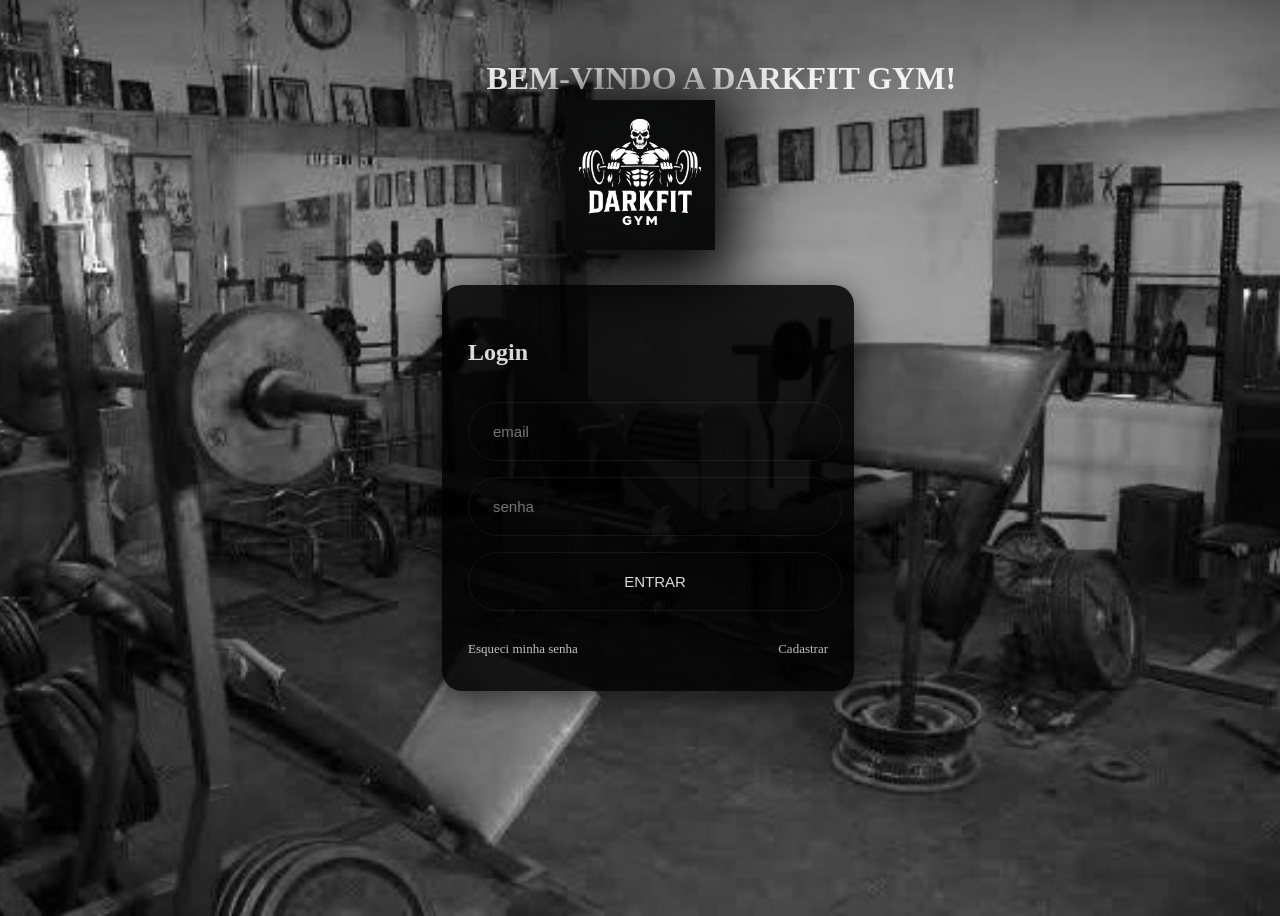
<file: index.html>
<!DOCTYPE html>
<html lang="en">
<head>
    <meta charset="UTF-8">
    <meta name="viewport" content="width=device-width, initial-scale=1.0">
    <link rel="stylesheet" href="style.css">
    <title>Login </title>
</head>
<body>
  <h1 class="welcome">BEM-VINDO A DARKFIT GYM!</h1>
  <img src="logo.png" alt="Logo" class="logo">
        <div class="login">
            <h2>Login</h2>
            <div class="inputbox">
                <input type="email" placeholder="email">
            </div>
            <div class="inputbox">
                <input type="password" placeholder="senha">
            </div>
            <div class="inputbox">
                <input type="submit" value="ENTRAR" onclick="alert('erro, login ou senhas errados ou inexistentes')"
>
            </div>
            <div class="links">
                <a href="#">Esqueci minha senha</a>
                <a href="Cadastro.html" rel="next">Cadastrar</a>
            </div>
    </div>
    
    
</body>
</html>
</file>
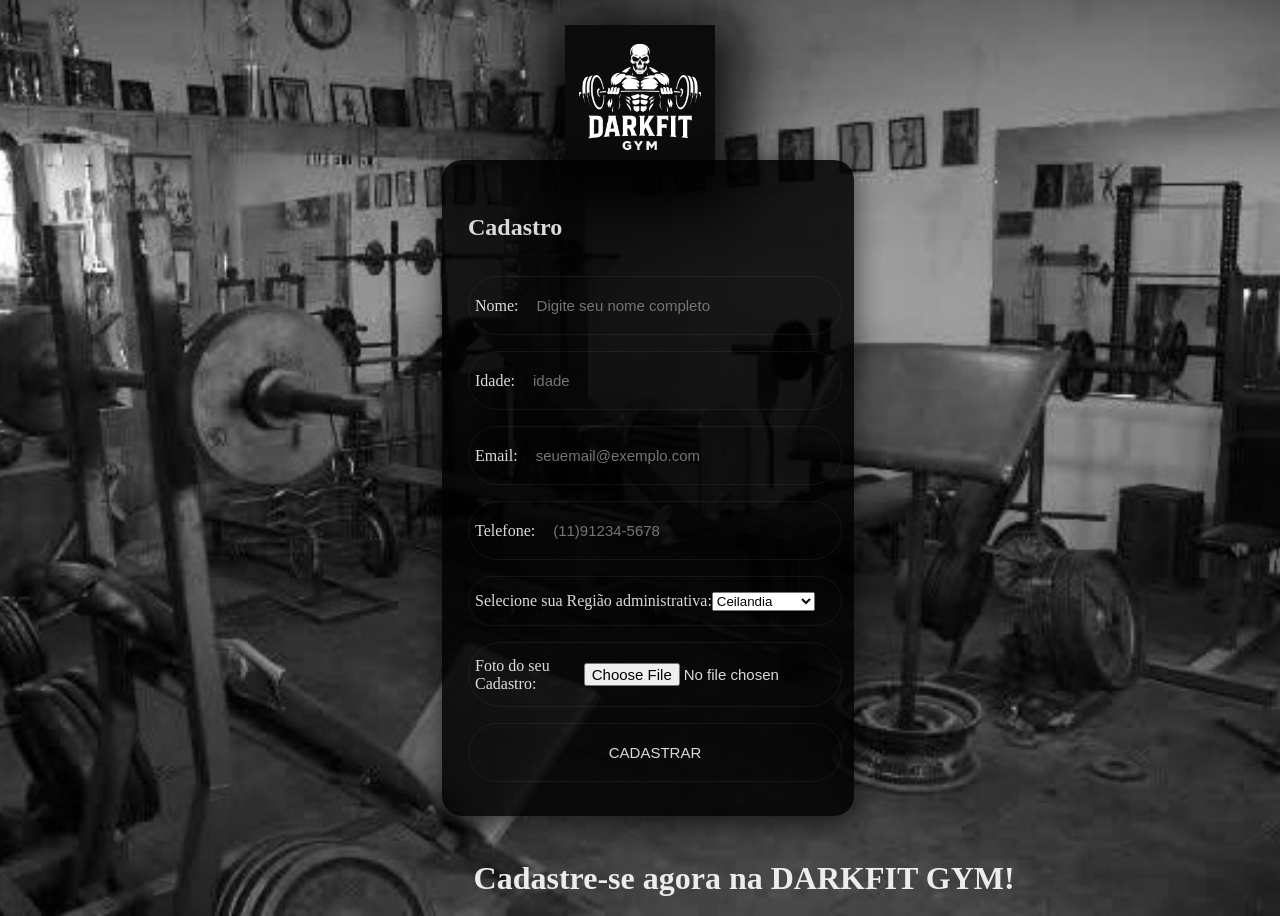
<file: Cadastro.html>
<!DOCTYPE html>
<html lang="en">
<head>
    <meta charset="UTF-8">
    <meta name="viewport" content="width=device-width, initial-scale=1.0">
    <link rel="stylesheet" href="style.css">
    <title>Document</title>
</head>
<body>
     <h1 class="welcome2">Cadastre-se agora na DARKFIT GYM!</h1>
    <img src="logo.png" alt="Logo" class="logo2">
     <div class="login">
     <h2>Cadastro</h2>
         <div class="inputbox">
                 <label for="nome">Nome:</label><br>
      <input type="text" id="nome" name="nome" placeholder="Digite seu nome completo"><br><br>
         </div>
         <div class="inputbox">
                 <label for="idade">Idade:</label><br>
      <input type="number" id="idade" name="idade" placeholder="idade"><br><br>
         </div>
         <div class="inputbox">
                <label for="email">Email:</label><br>
      <input type="email" id="email" name="email" placeholder="seuemail@exemplo.com"><br><br>
         </div>
         <div class="inputbox">
                 <label for="telefone">Telefone:</label><br>
      <input type="tel" id="telefone" name="telefone" placeholder="(11)91234-5678"><br><br>
         </div>
         <div class="inputbox">
                <label for="estado">Selecione sua Região administrativa:</label><br>
       <select id="estado" name="estado">
        <option>Ceilandia</option>
        <option>Aguas Claras</option>
        <option>Taguatinga</option>
        <option>Estrutural</option>
        <option>Gama</option>
        <option>Sol Nascente</option>
        <option>Brazlandia</option>
      </select><br><br>
         </div>
          <div class="inputbox">
                  <label for="foto">Foto do seu Cadastro:</label><br>
      <input type="file" id="foto" name="foto"><br><br>
         </div>
         <div class="inputbox">
                <input type="submit" value="CADASTRAR" onclick="window.location.href='home.html'">
            </div>

     </div>
</body>
</html>
</file>
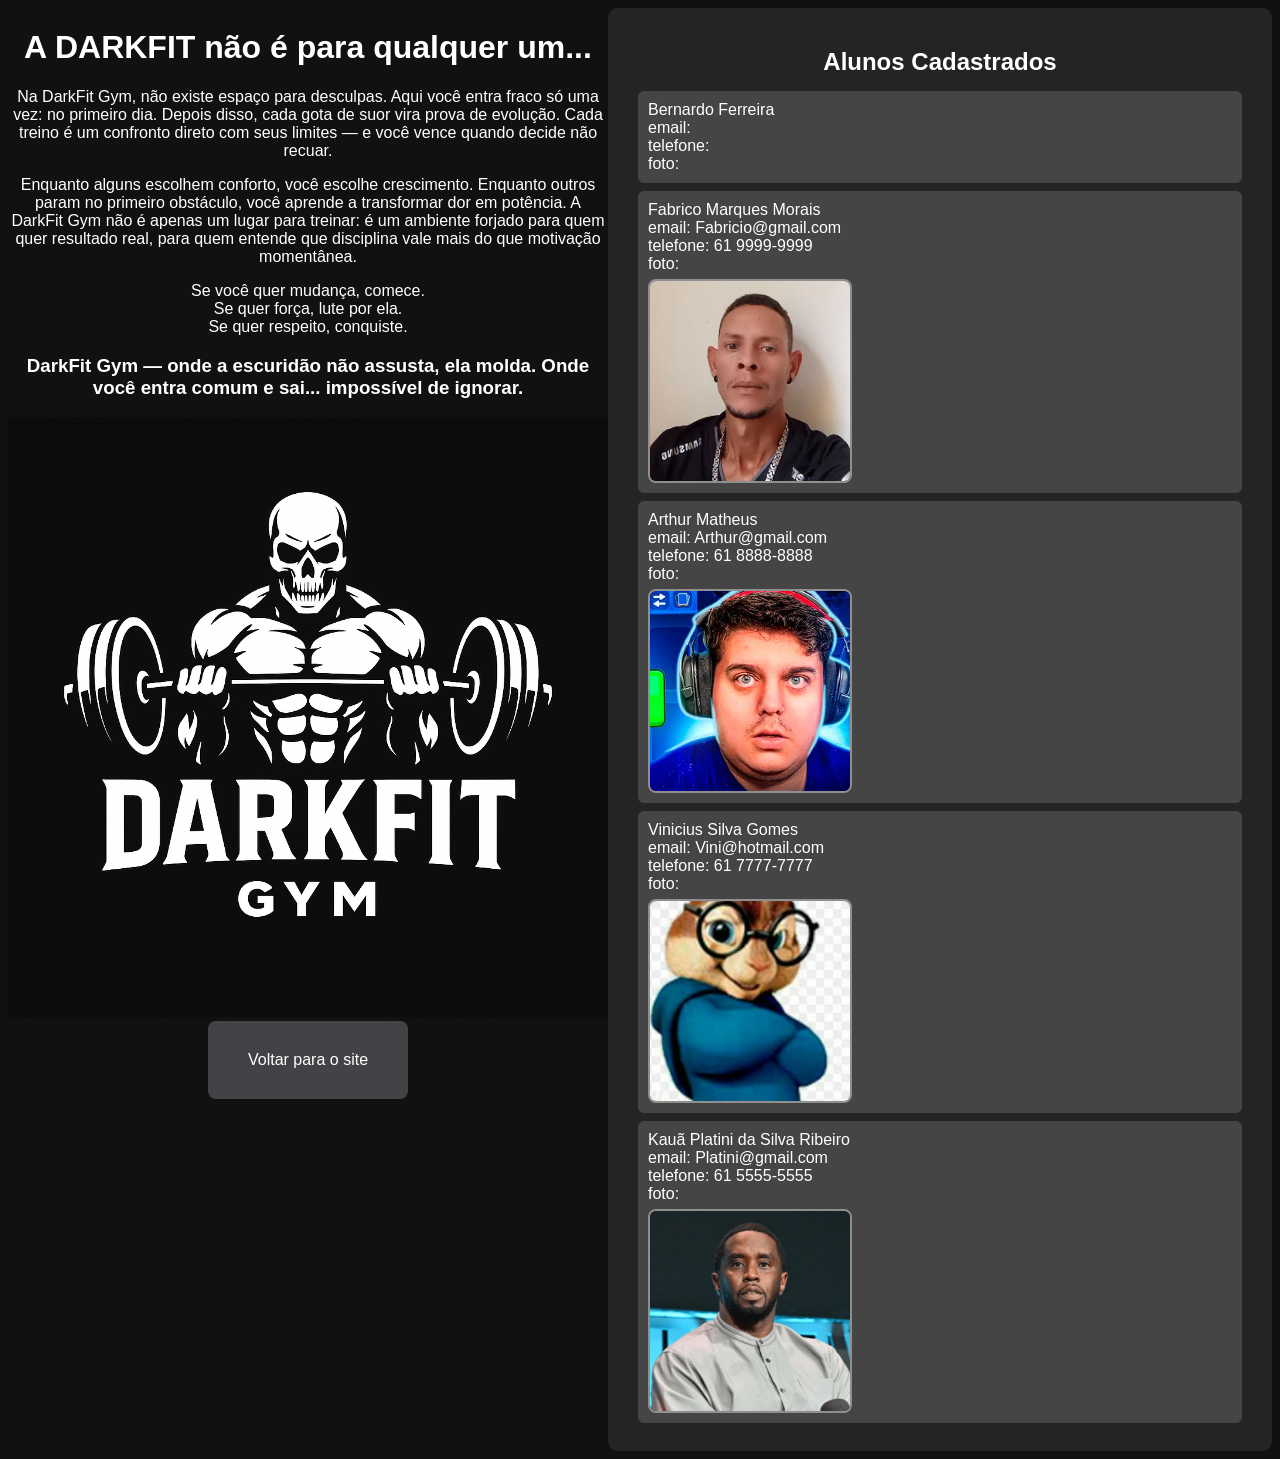
<file: clientes.html>
<!DOCTYPE html>
<html lang="pt-BR">
<head>
    <meta charset="UTF-8">
    <title>Alunos Cadastrados</title>
    <link rel="stylesheet" href="estilo.css">
</head>
<body>
     <div class="motivo">
        <h1 class="motivo">A DARKFIT não é para qualquer um...</h1>
        <p class="motivo">Na DarkFit Gym, não existe espaço para desculpas. Aqui você entra fraco só uma vez: no primeiro dia. Depois disso, cada gota de suor vira prova de evolução. Cada treino é um confronto direto com seus limites — e você vence quando decide não recuar.</p> 
        <p class="motivo">Enquanto alguns escolhem conforto, você escolhe crescimento. Enquanto outros param no primeiro obstáculo, você aprende a transformar dor em potência. A DarkFit Gym não é apenas um lugar para treinar: é um ambiente forjado para quem quer resultado real, para quem entende que disciplina vale mais do que motivação momentânea.</p> 
        <p class="motivo">Se você quer mudança, comece.<br>Se quer força, lute por ela.<br>Se quer respeito, conquiste.</p>
        <h3 class="motivo">DarkFit Gym — onde a escuridão não assusta, ela molda. Onde você entra comum e sai... <strong>impossível de ignorar.</strong></h3>
        <img src="logo.png" alt="Logo" class="motivo">
        <input class="botao" type="submit" value="Voltar para o site" onclick="window.location.href='home.html'">
     </div>
    <div class="tabela">
        
        <h2>Alunos Cadastrados</h2>

        <ul>
            <li>Bernardo Ferreira
                <br>email: 
                <br>telefone:
                <br>foto:
            </li>
            <li>Fabrico Marques Morais
                 <br>email: Fabricio@gmail.com
                <br>telefone: 61 9999-9999
                <br>foto: 
                <br><img src="leomar.png" class="leomar">
            </li>
            <li>Arthur Matheus
                 <br>email: Arthur@gmail.com
                <br>telefone: 61 8888-8888
                <br>foto:
                <br><img src="artube.png" class="leomar">
            </li>
            <li>Vinicius Silva Gomes
                 <br>email: Vini@hotmail.com
                <br>telefone: 61 7777-7777
                <br>foto:
                <br><img src="simon.jpg" class="leomar">
            </li>
            <li>Kauã Platini da Silva Ribeiro
                 <br>email: Platini@gmail.com
                <br>telefone: 61 5555-5555
                <br>foto:
                <br><img src="p.jpg" class="leomar">
            </li>
        </ul>
    </div>

</body>
</html>
</file>
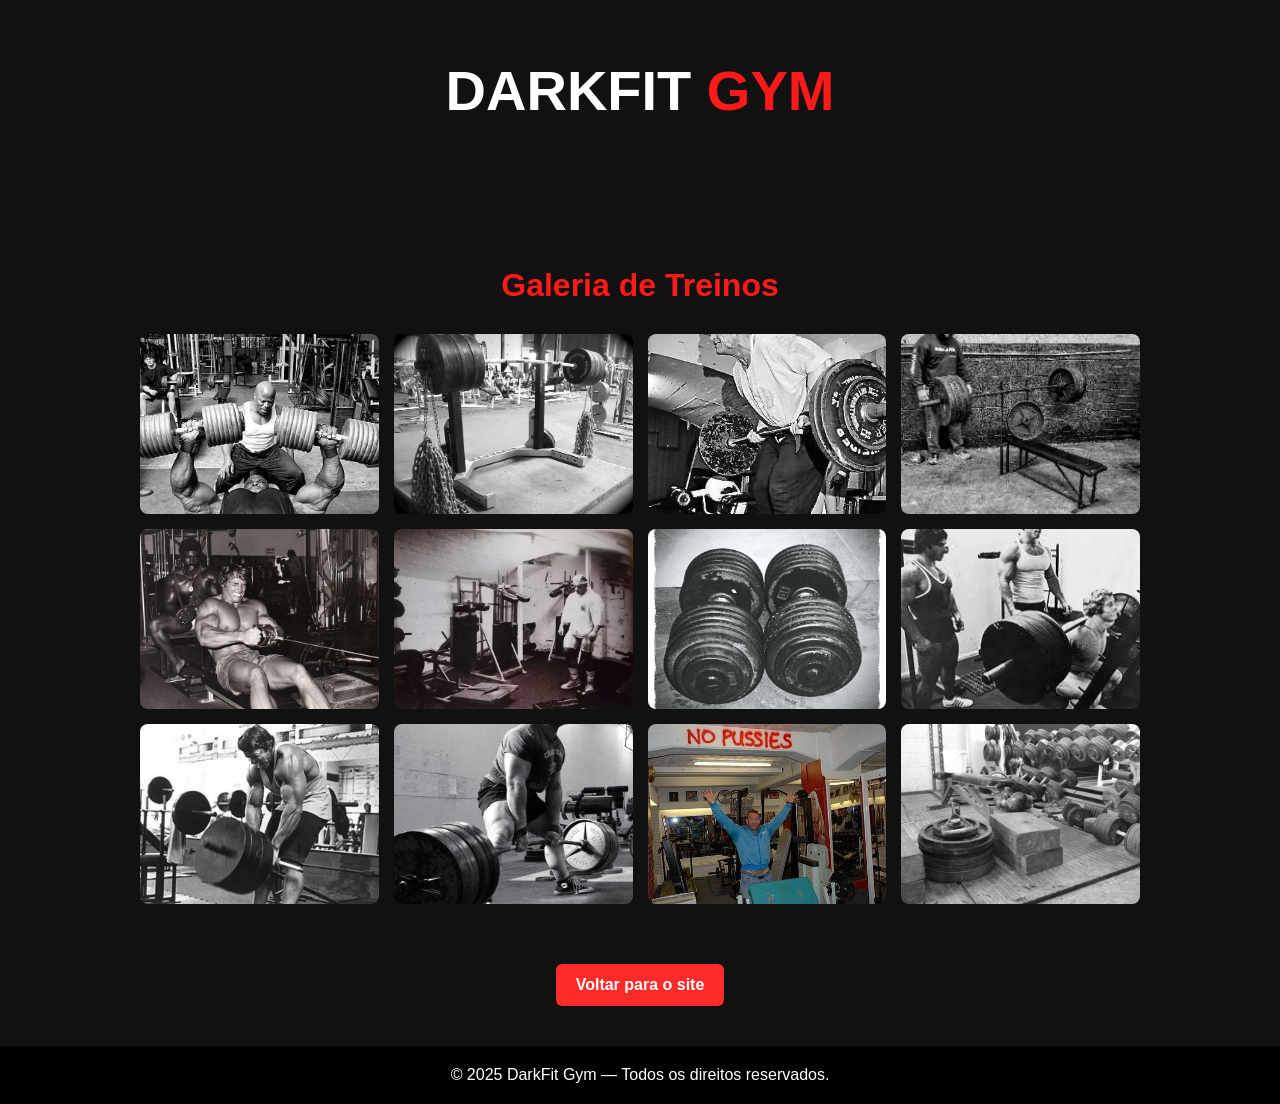
<file: galeria.html>
<!DOCTYPE html>
<html lang="pt-BR">
<head>
    <meta charset="UTF-8">
    <title>Galeria - DarkFit Gym</title>
    <link rel="stylesheet" href="galeria.css">
</head>
<body>

    <header class="navbar">
        <h1 class="logo">DARKFIT <span>GYM</span></h1>
    </header>

    <section class="galeria-container">
        <h2>Galeria de Treinos</h2>

        <div class="galeria">
            <img src="Beast partners.jfif" alt="Foto 1">
            <img src="download (1).jfif" alt="Foto 2">
            <img src="Dorian Yates.jfif" alt="Foto 3">
            <img src="Used Gym Equipment For Sale Commercial Gym Equipment.jfif" alt="Foto 4">
            <img src="Verdadeira Old=School!.jfif" alt="Foto 5">
            <img src="porra.jfif" alt="Foto 6">
            <img src="download (2).jfif" alt="Foto 7">
            <img src="1920 den sonra Vücut geliştirme şampiyonaları düzenlenmeye başladı ve 1921 de ilk vücut geliştirme şampiyonası yapıldı ve Angelo Siciliano adlı bir genç vücut geliştirme şampiyonu oldu_ Bu şampiyonalarla birlikte.jfif" alt="Foto 8">
            <img src="39 Photos From The Golden Era Of Body Building That Prove Nothing Beats Old-School Muscle.jfif" alt="Foto 9">
            <img src="dead (1).jfif" alt="Foto 10">
            <img src="yates.jfif" alt="Foto 11">
            <img src="gym.jfif" alt="Foto 12">
        </div>
    </section>
      <div class="motivo">
<button class="botao" onclick="window.location.href='home.html'">
    Voltar para o site
</button>
    <footer class="rodape">
        © 2025 DarkFit Gym — Todos os direitos reservados.
    </footer>

</body>
</html>
</file>
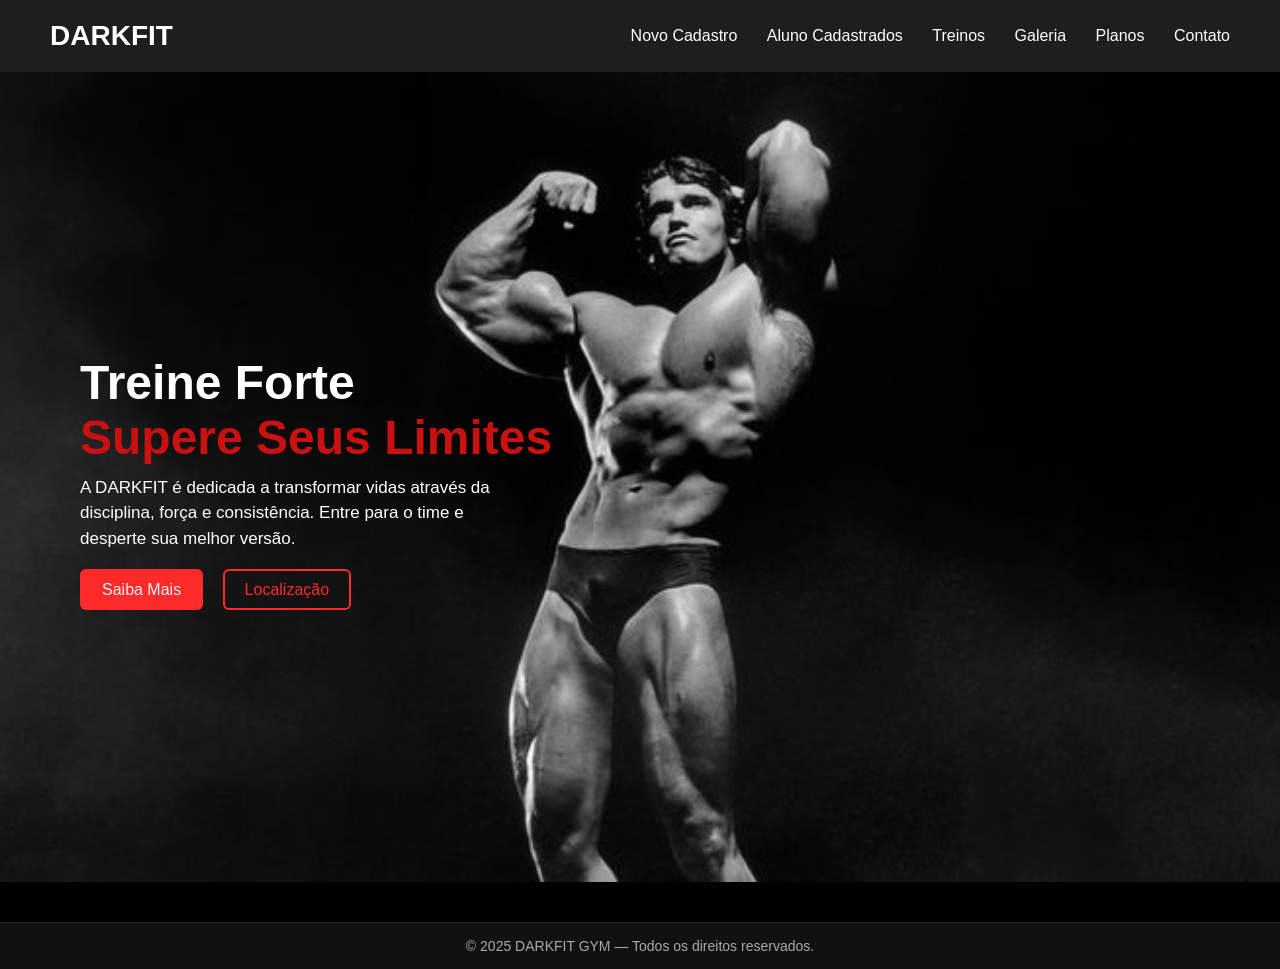
<file: home.html>
<!DOCTYPE html>
<html lang="pt-BR">
<head>
    <meta charset="UTF-8">
    <title>DARKFIT GYM - Home</title>
    <link rel="stylesheet" href="home.css">
</head>
<body>
     <header class="navbar">
        <div class="logo">DARKFIT</div>
        <nav>
            <a href="index.html">Novo Cadastro</a>
            <a href="clientes.html">Aluno Cadastrados</a>
            <a href="treino.html">Treinos</a>
            <a href="galeria.html">Galeria</a>
            <a href="planos.html">Planos</a>
            <a href="https://wa.me/5561998609095">Contato</a>
        </nav>
    </header>
    <section class="hero">
        <div class="conteudo">
            <h1>Treine Forte<br><span>Supere Seus Limites</span></h1>

            <p class="mo">
                A DARKFIT é dedicada a transformar vidas através da disciplina,
                força e consistência. Entre para o time e desperte sua melhor versão.
            </p>

            <div class="botoes">
                <a href="saiba.html" class="btn-red">Saiba Mais</a>
                <a href="https://www.google.com/maps/place/42a+-+St.+O+QNO+6+-+Ceilândia,+Brasília+-+DF/@-15.7870783,-48.1238588,19.42z/data=!4m6!3m5!1s0x935bcb9c686486db:0x1f9ed39af97e8e1f!8m2!3d-15.7868181!4d-48.1238871!16s%2Fg%2F11c5c9sng2?entry=ttu&g_ep=EgoyMDI1MTExNy4wIKXMDSoASAFQAw%3D%3D" class="btn-outline">Localização</a>
            </div>
        </div>

       
    </section>
<footer>
    <p>&copy; 2025 DARKFIT GYM — Todos os direitos reservados.</p>
</footer>

</body>
</html>
</file>
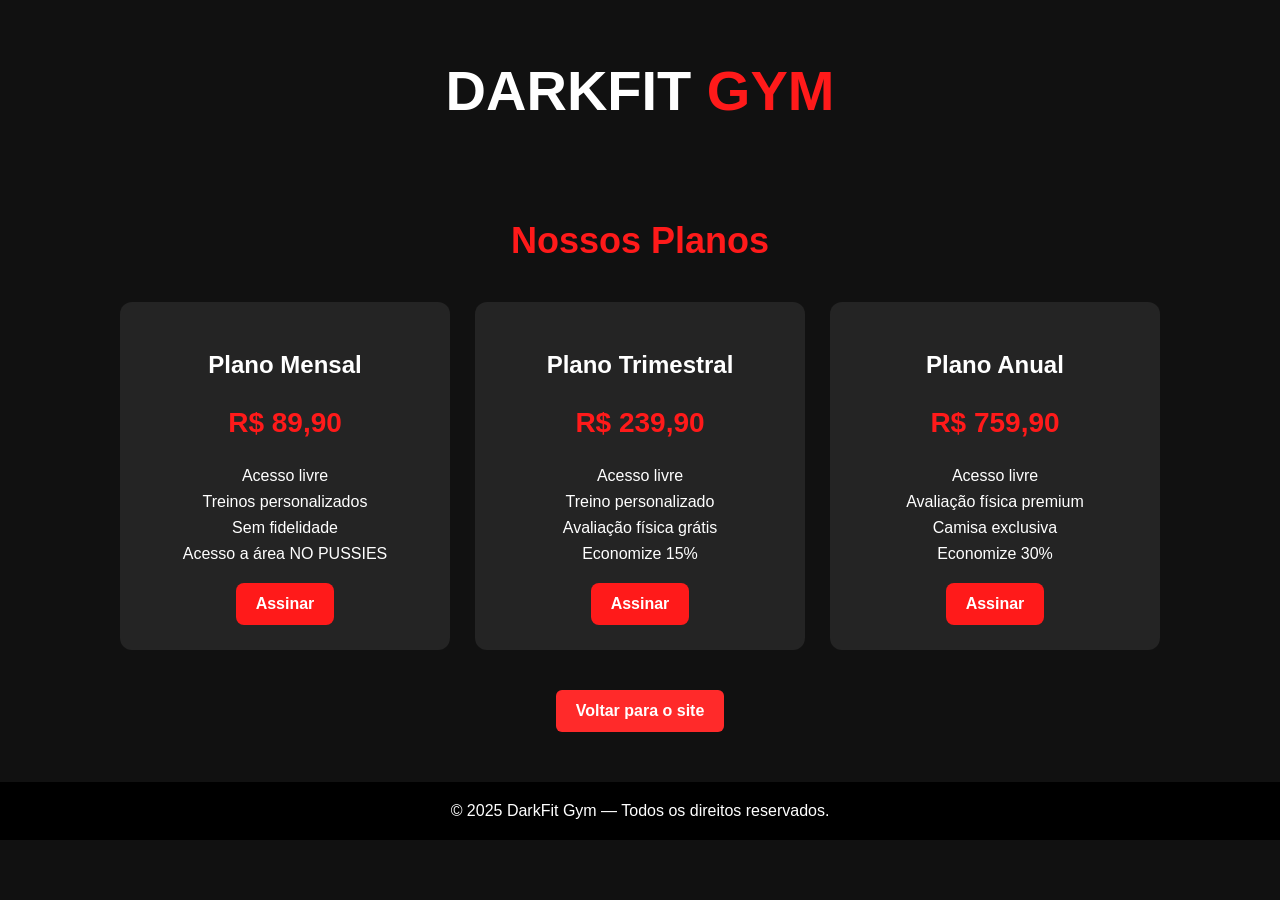
<file: planos.html>
<!DOCTYPE html>
<html lang="pt-BR">
<head>
    <meta charset="UTF-8">
    <title>Planos - DarkFit Gym</title>
    <link rel="stylesheet" href="planos.css">
</head>
<body>

<header class="navbar">
    <h1 class="logo">DARKFIT <span>GYM</span></h1>
</header>

<section class="planos-container">
    <h2>Nossos Planos</h2>

    <div class="cards">

        <!-- Plano mensal --> 
        <div class="card">
            <h3>Plano Mensal</h3>
            <p class="preco">R$ 89,90</p>
            <ul>
                <li>Acesso livre</li>
                <li>Treinos personalizados</li>
                <li>Sem fidelidade</li>
                <li>Acesso a área NO PUSSIES</li>
            </ul>
            <button>Assinar</button>
        </div>

        <!-- Plano trimestral -->
        <div class="card destaque">
            <h3>Plano Trimestral</h3>
            <p class="preco">R$ 239,90</p>
            <ul>
                <li>Acesso livre</li>
                <li>Treino personalizado</li>
                <li>Avaliação física grátis</li>
                <li>Economize 15%</li>
            </ul>
            <button>Assinar</button>
        </div>

        <!-- Plano anual -->
        <div class="card">
            <h3>Plano Anual</h3>
            <p class="preco">R$ 759,90</p>
            <ul>
                <li>Acesso livre</li>
                <li>Avaliação física premium</li>
                <li>Camisa exclusiva</li>
                <li>Economize 30%</li>
            </ul>
            <button>Assinar</button>
        </div>

    </div>
</section>
 <div class="motivo">
<button class="botao" onclick="window.location.href='home.html'">
    Voltar para o site
</button>
<footer class="rodape">
    © 2025 DarkFit Gym — Todos os direitos reservados.
</footer>

</body>
</html>
</file>
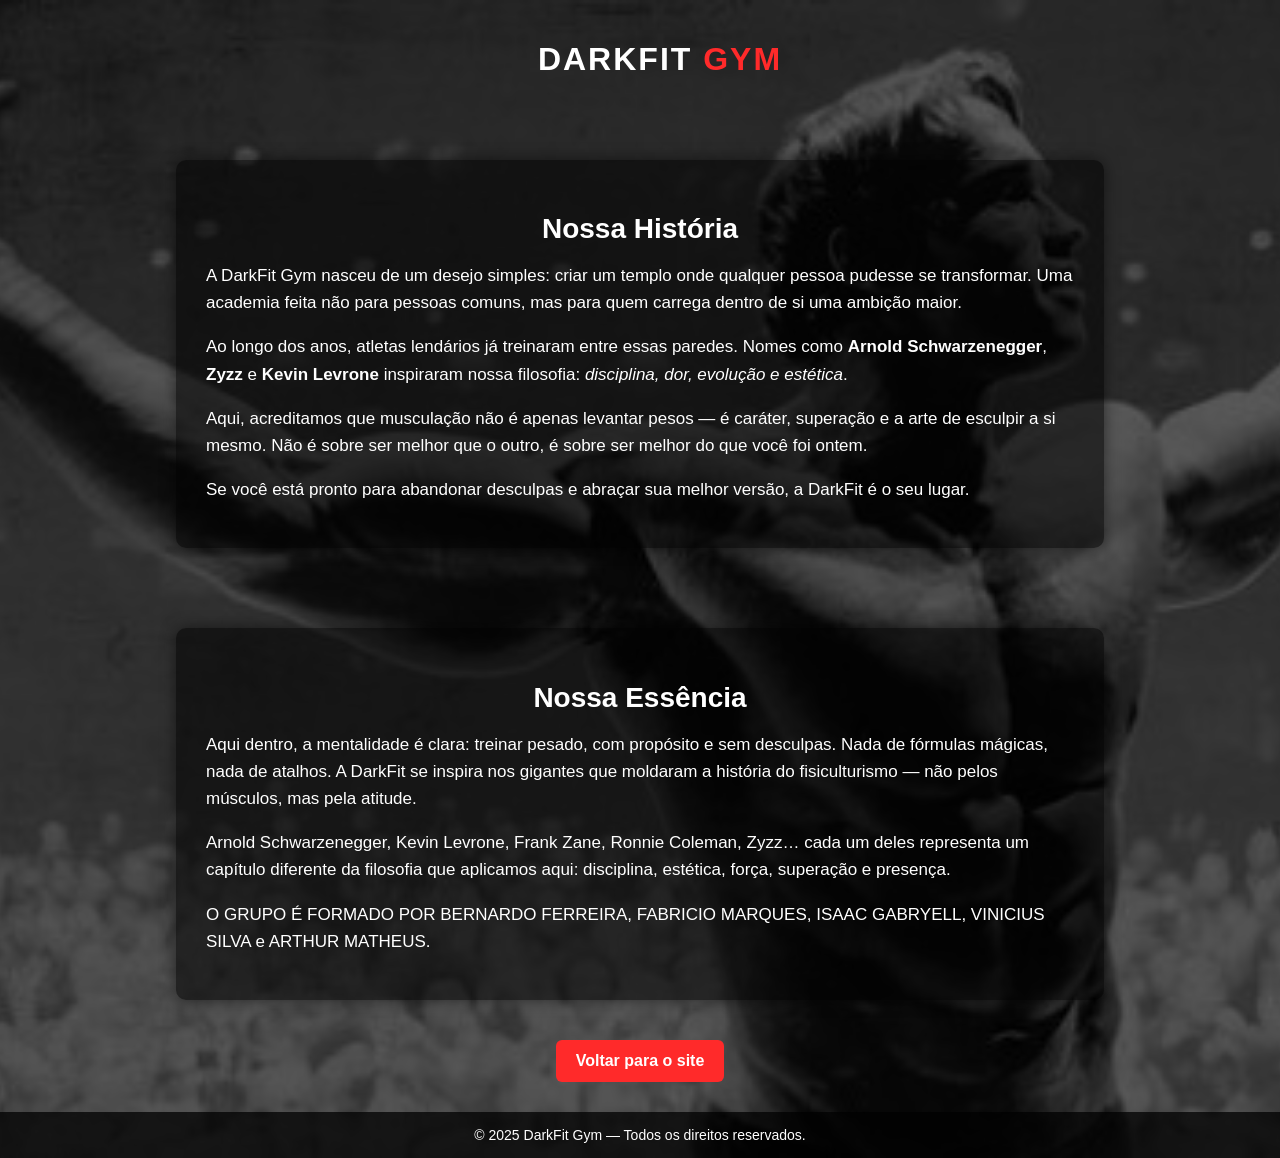
<file: saiba.html>
<!DOCTYPE html>
<html lang="pt-BR">
<head>
    <meta charset="UTF-8">
    <title>Saiba Mais - DarkFit Gym</title>
    <link rel="stylesheet" href="saibamais.css">
</head>
<body>

    <header class="navbar">
        <h1 class="logo">DARKFIT <span>GYM</span></h1>
    </header>

    <section class="sobre">
        <div class="conteudo">

            <h2>Nossa História</h2>
            <p>
                A DarkFit Gym nasceu de um desejo simples: criar um templo onde qualquer pessoa pudesse se transformar.
                Uma academia feita não para pessoas comuns, mas para quem carrega dentro de si uma ambição maior.
            </p>

            <p>
                Ao longo dos anos, atletas lendários já treinaram entre essas paredes. 
                Nomes como <strong>Arnold Schwarzenegger</strong>, <strong>Zyzz</strong> e 
                <strong>Kevin Levrone</strong> inspiraram nossa filosofia: 
                <em>disciplina, dor, evolução e estética</em>.
            </p>

            <p>
                Aqui, acreditamos que musculação não é apenas levantar pesos — é caráter, 
                superação e a arte de esculpir a si mesmo. Não é sobre ser melhor que o outro,
                é sobre ser melhor do que você foi ontem.
            </p>

            <p>
                Se você está pronto para abandonar desculpas e abraçar sua melhor versão, 
                a DarkFit é o seu lugar.
            </p>

        </div>
    </section>
    <section class="sobre">
        <div class="conteudo">

            <h2>Nossa Essência</h2>
            <p>
                Aqui dentro, a mentalidade é clara:
treinar pesado, com propósito e sem desculpas.
Nada de fórmulas mágicas, nada de atalhos. A DarkFit se inspira nos gigantes que moldaram a história do fisiculturismo — não pelos músculos, mas pela atitude.
            </p>

            <p>
                Arnold Schwarzenegger, Kevin Levrone, Frank Zane, Ronnie Coleman, Zyzz… cada um deles representa um capítulo diferente da filosofia que aplicamos aqui: disciplina, estética, força, superação e presença.
            </p>
             <p>
                O GRUPO É FORMADO POR BERNARDO FERREIRA, FABRICIO MARQUES, ISAAC GABRYELL, VINICIUS SILVA e ARTHUR MATHEUS.
            </p>


        </div>
    </section>
    <div class="motivo">
<button class="botao" onclick="window.location.href='home.html'">
    Voltar para o site
</button>
</div>
    <footer class="rodape">
        © 2025 DarkFit Gym — Todos os direitos reservados.
    </footer>

</body>
</html>
</file>
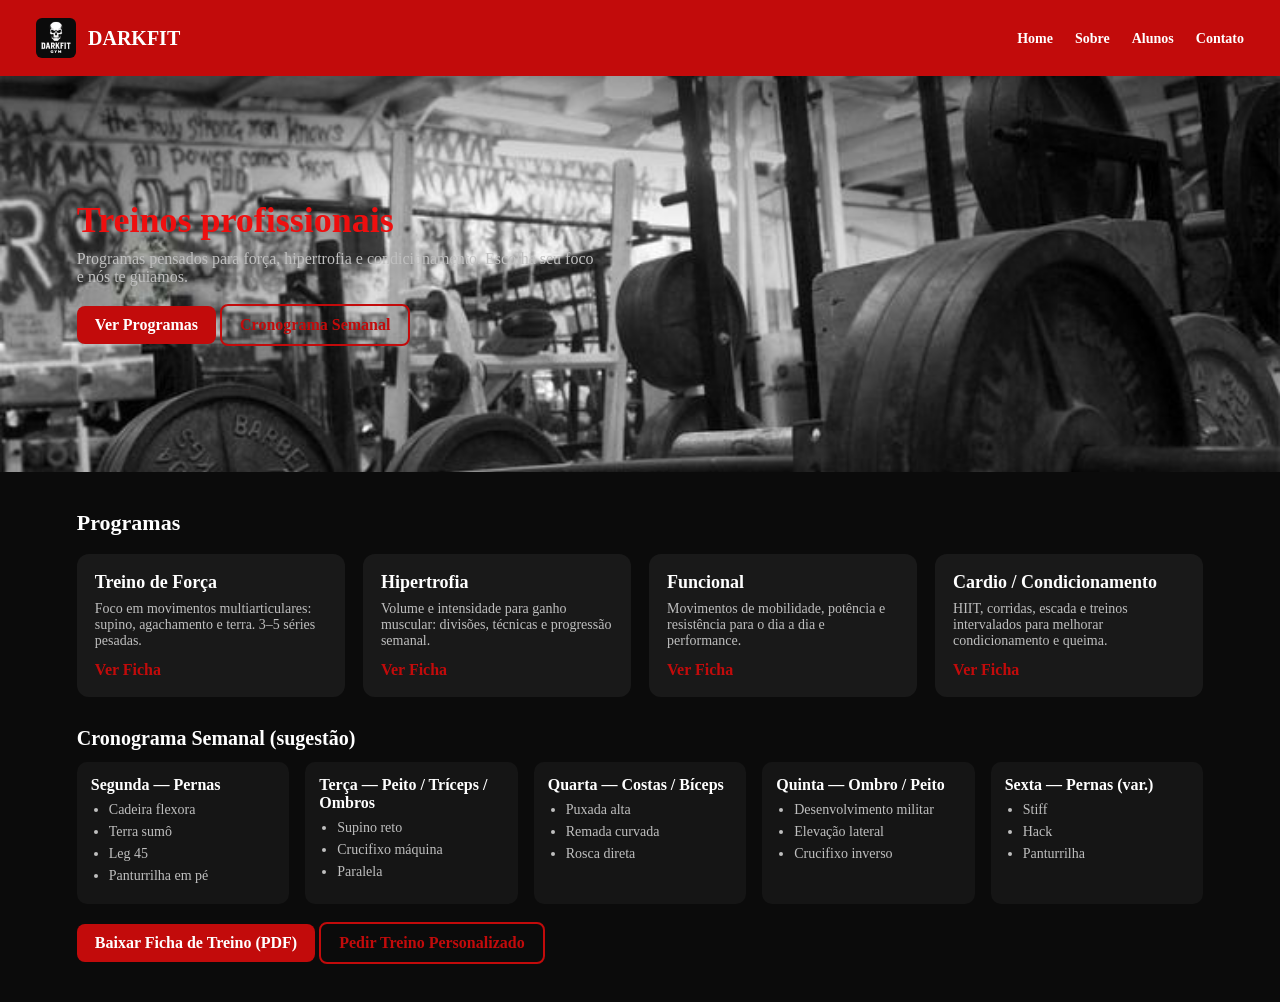
<file: treino.html>
<!DOCTYPE html>
<html lang="pt-BR">
<head>
    <meta charset="utf-8">
    <title>Treinos - DARKFIT GYM</title>
    <meta name="viewport" content="width=device-width, initial-scale=1">
    <link rel="stylesheet" href="treino.css">
</head>
<body>

<header class="navbar">
    <div class="logo-area">
        <img src="im2.png"
             alt="logo" class="logo-img">
        <span class="logo-text">DARKFIT</span>
    </div>

    <nav>
        <a href="home.html">Home</a>
        <a href="saiba.html">Sobre</a>
        <a href="clientes.html">Alunos</a>
        <a href="https://wa.me/5561998609095">Contato</a>
    </nav>
</header>
<section class="hero">
    <div class="hero-overlay"></div>
    <div class="hero-content">
        <h1>Treinos profissionais</h1>
        <p>Programas pensados para força, hipertrofia e condicionamento. Escolha seu foco e nós te guiamos.</p>

        <div class="hero-actions">
            <a href="#" class="btn btn-red">Ver Programas</a>
            <a href="#" class="btn btn-outline">Cronograma Semanal</a>
        </div>
    </div>
</section>

<main class="main">
    <section id="programas" class="programas">
        <h2>Programas</h2>
        <div class="cards">
            <article class="card">
                <h3>Treino de Força</h3>
                <p>Foco em movimentos multiarticulares: supino, agachamento e terra. 3–5 séries pesadas.</p>
                <a href="#" class="small-btn">Ver Ficha</a>
            </article>

            <article class="card">
                <h3>Hipertrofia</h3>
                <p>Volume e intensidade para ganho muscular: divisões, técnicas e progressão semanal.</p>
                <a href="#" class="small-btn">Ver Ficha</a>
            </article>

            <article class="card">
                <h3>Funcional</h3>
                <p>Movimentos de mobilidade, potência e resistência para o dia a dia e performance.</p>
                <a href="#" class="small-btn">Ver Ficha</a>
            </article>

            <article class="card">
                <h3>Cardio / Condicionamento</h3>
                <p>HIIT, corridas, escada e treinos intervalados para melhorar condicionamento e queima.</p>
                <a href="#" class="small-btn">Ver Ficha</a>
            </article>
        </div>
    </section>
    <section id="cronograma" class="cronograma">
        <h2>Cronograma Semanal (sugestão)</h2>

        <div class="schedule">
            <div class="day">
                <h4>Segunda — Pernas</h4>
                <ul>
                    <li>Cadeira flexora</li>
                    <li>Terra sumô</li>
                    <li>Leg 45</li>
                    <li>Panturrilha em pé</li>
                </ul>
            </div>
            <div class="day">
                <h4>Terça — Peito / Tríceps / Ombros</h4>
                <ul>
                    <li>Supino reto</li>
                    <li>Crucifixo máquina</li>
                    <li>Paralela</li>
                </ul>
            </div>
            <div class="day">
                <h4>Quarta — Costas / Bíceps</h4>
                <ul>
                    <li>Puxada alta</li>
                    <li>Remada curvada</li>
                    <li>Rosca direta</li>
                </ul>
            </div>
            <div class="day">
                <h4>Quinta — Ombro / Peito</h4>
                <ul>
                    <li>Desenvolvimento militar</li>
                    <li>Elevação lateral</li>
                    <li>Crucifixo inverso</li>
                </ul>
            </div>
            <div class="day">
                <h4>Sexta — Pernas (var.)</h4>
                <ul>
                    <li>Stiff</li>
                    <li>Hack</li>
                    <li>Panturrilha</li>
                </ul>
            </div>
        </div>

        <div class="download">
            <a href="ficha-treino.pdf" class="btn btn-red">Baixar Ficha de Treino (PDF)</a>
            <a href="https://wa.me/5561998609095" class="btn btn-outline">Pedir Treino Personalizado</a>
        </div>
    </section>
</main>



</body>
</html>
</file>
<file: style.css>
@import url('https://fonts.googleapis.com/css2?family=Quicksand:wght@400;600&display=swap');
.welcome {
    position: absolute;
    top: 100px;        /* distância do topo da tela */
    left: 38%; 
    font-size: 32px;
    font-weight: 600;
    color: rgba(255,255,255,0.9);
    text-align: start;
    margin-bottom: 20px;
    margin-top: -40px; /* opcional: aproxima do ring */
}
.welcome2 {
    position: absolute;
    top: 900px;        /* distância do topo da tela */
    left: 37%; 
    font-size: 32px;
    font-weight: 600;
    color: rgba(255,255,255,0.9);
    text-align: start;
    margin-bottom: 20px;
    margin-top: -40px; /* opcional: aproxima do ring */
}



/* ----------------------------------------------------
   3. Body 
----------------------------------------------------- */
body {
  
    background: url("Old-school.jpg") no-repeat center center/cover;


    display: flex;
    justify-content: center;
    align-items: center;
    min-height: 100vh;
    width: 100%;
    overflow: hidden;
    color: rgba(255,255,255,0.85);
    padding: 0;
}


/* ----------------------------------------------------
   5. Container
----------------------------------------------------- */
.container {
    width: 100%;
    max-width: 420px;
}

/* ----------------------------------------------------
   6. Card do formulário
----------------------------------------------------- */
.login{
  background: rgba(0, 0, 0, 0.85);
  padding: 34px 26px;
  border-radius: 20px;
  box-shadow: 0 8px 30px rgba(0, 0, 0, 0.6);
    position: relative;
    width: 100%;
    max-width: 360px;
    display: flex;
    flex-direction: column;
    align-items: stretch;
    gap: 16px;
    margin: auto;
    z-index: 2;
    top: 30px;
    


}


/* ----------------------------------------------------
   8. Inputs
----------------------------------------------------- */
.inputbox {
    position: relative;
    width: 100%;
    padding: 6px;
    border-radius: 999px;
    border: 1px solid rgba(255,255,255,0.06);

    display: flex;
    align-items: center;
    transition: .25s ease;
    overflow: hidden;
}

.inputbox input {
    width: 100%;
    background: transparent;
    border: none;
    padding: 14px 18px;
    color: rgba(255,255,255,0.85);
    font-size: 15px;
    outline: none;
}

.inputbox--password {
    gap: 8px;
}

/* foco da input */
.inputbox:focus-within {
    border-color: rgba(90,200,255,0.9);
    box-shadow:
        0 6px 20px rgba(90,200,255,0.06),
        0 0 18px rgba(90,200,255,0.08);
    transform: translateY(-2px);
}


/* ----------------------------------------------------
   9. Botão principal
----------------------------------------------------- */
.btn {
    margin-top: 6px;
    padding: 12px 18px;
    border-radius: 999px;

    border: none;
    cursor: pointer;
    font-weight: 600;
    font-size: 15px;

    color: #081018;
    background: linear-gradient(90deg, #00f0ff, #0088ff);
    box-shadow: 0 8px 28px rgba(0,136,255,0.18);

    transition: .18s ease;
}

.btn:hover {
    transform: translateY(-3px);
    box-shadow: 0 14px 40px rgba(0,136,255,0.22);
}

.btn:active {
    transform: translateY(-1px);
}

/* ----------------------------------------------------
   10. Links
----------------------------------------------------- */
.links {
    margin-top: 6px;
    padding-top: 8px;
    display: flex;
    justify-content: space-between;
    gap: 12px;
    font-size: 13px;
}

.links a {
    color: rgba(255,255,255,0.75);
    text-decoration: none;
}

.links a:hover {
    text-decoration: underline;

}
/* ----------------------------------------------------
   10. Logos/imagem
----------------------------------------------------- */

.logo {
    position: absolute;
    top: 100px;          /* distância do topo da tela */
    left: 50%;          /* centraliza horizontalmente */
    transform: translateX(-50%);
    width: 150px;       /* tamanho da logo */
    height: auto;       /* mantém proporção */
    box-shadow: 0 15px 60px 20px rgba(0, 0, 0, 0.95);
}
.logo2 {
    position: absolute;
    top: 25px;          /* distância do topo da tela */
    left: 50%;          /* centraliza horizontalmente */
    transform: translateX(-50%);
    width: 150px;       /* tamanho da logo */
    height: auto;       /* mantém proporção */
    box-shadow: 0 15px 60px 20px rgba(0, 0, 0, 0.95);
}
</file>
<file: estilo.css>
body {
    font-family: Arial, sans-serif;
    background-color: #111;
    color: #fff;
    display: flex;
    justify-content: flex-start;
    align-items: flex-start;
    min-height: 100vh;
}

.tabela {
    background: rgba(255,255,255,0.08);
    padding: 20px 30px;
    border-radius: 10px;
    width: 1500px;
}

h2 {
    text-align: center;
    margin-bottom: 15px;
}

ul {
    list-style: none;
    padding: 0;
    margin: 0;
}

li {
    background: rgba(255,255,255,0.15);
    padding: 10px;
    margin-bottom: 8px;
    border-radius: 6px;

    display: flex;
    flex-direction: column;
    gap: 6px;
}

/* Estilo da imagem */
li img {
    width: 200px;
    height: 200px;
    border-radius: 8px;
    object-fit: cover;
    border: 2px solid rgba(255, 252, 252, 0.4);
}

.motivo {
   width: 600px;
   text-align: center;
}
.botao{
     background: #424346;        /* cor elegante */
    color: white;               /* texto branco */
    border: none;               /* remove borda feia */
    padding: 30px 40px;         /* tamanho confortável */
    border-radius: 8px;         /* cantos arredondados */
    font-size: 16px;
    cursor: pointer;            /* mãozinha ao passar */
    transition: 0.3s;    
}
.botao:hover {
    background: #961010;        /* cor mais escura */
    transform: scale(1.05);     /* leve zoom */
}

/* quando clica */
.botao:active {
    transform: scale(0.97);
}
</file>
<file: galeria.css>
body {
    margin: 0;
    background: #111;
    font-family: Arial, sans-serif;
    color: white;
}

.navbar {
    padding: 20px;
    text-align: center;
    font-size: 28px;
    font-weight: bold;
}

.logo span {
    color: #ff1a1a;
}

.galeria-container {
    max-width: 1000px;
    margin: 40px auto;
    padding: 20px;
}

.galeria-container h2 {
    text-align: center;
    margin-bottom: 30px;
    font-size: 32px;
    color: #ff1a1a;
}

/* Grade da galeria */
.galeria {
    display: grid;
    grid-template-columns: repeat(auto-fit, minmax(220px, 1fr));
    gap: 15px;
}

/* Fotos */
.galeria img {
    width: 100%;
    height: 180px;
    object-fit: cover;
    border-radius: 8px;
    transition: 0.3s;
}

/* Efeito ao passar o mouse */
.galeria img:hover {
    transform: scale(1.05);
    box-shadow: 0 0 15px rgba(255, 0, 0, 0.6);
}

.rodape {
    padding: 20px;
    text-align: center;
    background: #000;
    margin-top: 40px;
}
.motivo {
    position: relative;
    z-index: 2;
    text-align: center;
}

.botao {
    padding: 12px 20px;
    background: #ff2a2a;
    border: none;
    border-radius: 6px;
    color: white;
    cursor: pointer;
    font-size: 16px;
    font-weight: bold;
    
}

.botao:hover {
    background: #ca0c0c;        /* cor mais escura */
    transform: scale(1.05);     /* leve zoom */
}
.botao:active {
    transform: scale(0.97);
}
</file>
<file: home.css>
/* Reset */
* {
    margin: 0;
    padding: 0;
    box-sizing: border-box;
}

body {
    font-family: Arial, sans-serif;
    background: #000;
    color: #fff;
}


/* ---------------- NAVBAR ---------------- */
.navbar {
    width: 100%;
    padding: 20px 50px;
    background: #1f1e1e;
    display: flex;
    justify-content: space-between;
    align-items: center;
}

.logo {
    font-size: 28px;
    font-weight: 700;
}

.navbar nav a {
    margin-left: 25px;
    text-decoration: none;
    color: #fff;
    transition: 0.3s;
    font-size: 16px;
}

.navbar nav a:hover {
    opacity: 0.7;
}


/* ---------------- HERO SECTION ---------------- */

.hero {
    height: 90vh;
    display: flex;
    align-items: center;
    justify-content: space-between;
    padding: 0 80px;
     background: url("ARNOLD\ WALLPAPER\ 4K.jfif") no-repeat center center/cover;
    position: relative;
}

.hero-img {
    width: 45%;
    border-radius: 10px;
    opacity: 0.85; 
}

.conteudo {
    width: 45%;
}

.conteudo h1 {
    font-size: 48px;
    font-weight: 700;
    margin-bottom: 10px;
    color: #ffffff;
}

.conteudo h1 span {
    color: #c91111;
}

.conteudo p {
    margin-top: 10px;
    font-size: 17px;
    color: #ffffff;
    max-width: 420px;
    line-height: 1.5em;
}

.botoes {
    margin-top: 30px;
}

.btn-red {
    background: #ff2a2a;
    color: #f1efef;
    padding: 12px 22px;
    text-decoration: none;
    border-radius: 6px;
    transition: 0.3s;
}

.btn-red:hover {
    background: #cc0000;
}

.btn-outline {
    border: 2px solid #ff2a2a;
    color: #ff2a2a;
    padding: 10px 20px;
    margin-left: 15px;
    border-radius: 6px;
    text-decoration: none;
    transition: 0.3s;
}

.btn-outline:hover {
    background: #ff2a2a;
    color: #fcfcfc;
}
footer {
    width: 100%;
    padding: 15px 0;
    text-align: center;
    background: #111;      /* fundo escuro */
    color: #aaa;           /* texto cinza suave */
    font-size: 14px;
    margin-top: 40px;      /* distância do conteúdo acima */
    border-top: 1px solid #222;   /* linha sutil */
}

footer p {
    margin: 0;
}
</file>
<file: planos.css>
body {
    margin: 0;
    background: #111;
    font-family: Arial, sans-serif;
    color: #fff;
}

.navbar {
    padding: 20px;
    text-align: center;
    font-size: 28px;
    font-weight: bold;
}

.logo span {
    color: #ff1a1a;
}

.planos-container {
    max-width: 1100px;
    margin: 40px auto;
    text-align: center;
}

.planos-container h2 {
    font-size: 36px;
    margin-bottom: 40px;
    color: #ff1a1a;
}

/* Cards dos planos */
.cards {
    display: flex;
    justify-content: center;
    flex-wrap: wrap;
    gap: 25px;
}

.card {
    background: rgba(255, 255, 255, 0.08);
    padding: 25px;
    width: 280px;
    border-radius: 12px;
    text-align: center;
    transition: 0.3s;
}

.card:hover {
    transform: scale(1.05);
    box-shadow: 0 0 12px rgba(255,0,0,0.4);
}

.card h3 {
    font-size: 24px;
}

.preco {
    font-size: 28px;
    font-weight: bold;
    color: #ff1a1a;
}

/* Lista dentro do card */
.card ul {
    list-style: none;
    padding: 0;
    margin: 20px 0;
}

.card ul li {
    margin: 8px 0;
}

/* Botão */
.card button {
    background: #ff1a1a;
    border: none;
    color: white;
    padding: 12px 20px;
    border-radius: 8px;
    cursor: pointer;
    font-size: 16px;
    font-weight: bold;
    transition: 0.3s;
}

.card button:hover {
    background: #ff3c3c;
}



.rodape {
    padding: 20px;
    text-align: center;
    background: #000;
    margin-top: 50px;
}
.motivo {
    position: relative;
    z-index: 2;
    text-align: center;
}

.botao {
    padding: 12px 20px;
    background: #ff2a2a;
    border: none;
    border-radius: 6px;
    color: white;
    cursor: pointer;
    font-size: 16px;
    font-weight: bold;
    
}

.botao:hover {
    background: #ca0c0c;        /* cor mais escura */
    transform: scale(1.05);     /* leve zoom */
}
.botao:active {
    transform: scale(0.97);
}
</file>
<file: saibamais.css>
/* Fundo */
body {
    margin: 0;
    padding: 0;
    font-family: Arial, sans-serif;

    background: url("download.jfif") 
                no-repeat center center/cover;

    color: #fff;

    /* sobreposição escura para leitura */
    position: relative;
}

body::before {
    content: "";
    position: absolute;
    top: 0;
    left: 0;
    width: 100%;
    height: 100%;
    background: rgba(0,0,0,0.65); 
    z-index: 0;
}

/* Navbar */
.navbar {
    width: 100%;
    padding: 20px;
    text-align: center;
    position: relative;
    z-index: 1;
}

.logo {
    font-size: 32px;
    font-weight: bold;
    letter-spacing: 2px;
}

.logo span {
    color: #ff2a2a;
}

/* Área de conteúdo */
.sobre {
    display: flex;
    justify-content: center;
    padding: 40px 20px;
    position: relative;
    z-index: 1;
}

.conteudo {
    background: rgba(0,0,0,0.55);
    padding: 30px;
    width: 70%;
    max-width: 900px;
    border-radius: 10px;
    box-shadow: 0 0 15px rgba(0,0,0,0.5);
}

.conteudo h2 {
    text-align: center;
    font-size: 28px;
    margin-bottom: 15px;
}

.conteudo p {
    font-size: 17px;
    line-height: 1.6;
    margin-bottom: 15px;
}

/* Rodapé */
.rodape {
    text-align: center;
    padding: 15px;
    background: rgba(0,0,0,0.75);
    position: relative;
    z-index: 1;
    margin-top: 30px;
    font-size: 14px;
}
.motivo {
    position: relative;
    z-index: 2;
    text-align: center;
}

.botao {
    padding: 12px 20px;
    background: #ff2a2a;
    border: none;
    border-radius: 6px;
    color: white;
    cursor: pointer;
    font-size: 16px;
    font-weight: bold;
    
}

.botao:hover {
    background: #ca0c0c;        /* cor mais escura */
    transform: scale(1.05);     /* leve zoom */
}
.botao:active {
    transform: scale(0.97);
}
</file>
<file: treino.css>
* { box-sizing: border-box; margin: 0; padding: 0; }

:root{
    --bg:#0b0b0b;
    --accent:#c20b0b;
    --muted:#bfbfbf;
    --card: rgba(255,255,255,0.06);
}

/* NAVBAR */
.navbar{
    display:flex;
    justify-content:space-between;
    align-items:center;
    padding:18px 36px;
    background:var(--accent);
    color:#fff;
}
.logo-area{display:flex; align-items:center; gap:12px;}
.logo-img{width:40px; height:40px; object-fit:cover; border-radius:6px;}
.logo-text{font-weight:700; font-size:20px;}
.navbar nav a{
    color:#fff; text-decoration:none; margin-left:18px; font-weight:600; font-size:14px;
    transition:opacity .2s;
}
.navbar nav a:hover{ opacity:.85; }
.navbar nav a.active{ text-decoration:underline 2px rgba(255,255,255,0.12); }

/* HERO */
.hero{
    position:relative;
    height:44vh;
    min-height:360px;
    display:flex;
    align-items:center;
    color:#ee0f0f;
    background: url("terra.jfif") no-repeat center center/cover;
    padding: 0 6%;
}
.hero-overlay{ position:absolute; inset:0; }
.hero-content{
    z-index:2; width:55%;
}
.hero-content h1{ font-size:36px; line-height:1.05; margin-bottom:10px; }
.hero-content h1 span{ color:var(--accent); }
.hero-content p{ color:var(--muted); margin-bottom:18px; max-width:520px; }

/* Buttons usados em várias seções */
.btn{
    display:inline-block; text-decoration:none; padding:10px 18px; border-radius:8px; font-weight:700;
}
.btn-red{ background:var(--accent); color:#fff; }
.btn-outline{ border:2px solid var(--accent); color:var(--accent); background:transparent; }

/* MAIN */
.main{ padding:38px 6%; background:var(--bg); color:#fff; }

/* PROGRAMAS (cards) */
.programas h2{ font-size:22px; margin-bottom:18px; color:#fff; }
.cards{
    display:grid;
    grid-template-columns: repeat(auto-fit, minmax(220px, 1fr));
    gap:18px;
    margin-bottom:30px;
}
.card{
    background:var(--card);
    padding:18px;
    border-radius:12px;
   
}
.card:hover{ transform:translateY(-6px); background: rgba(255,255,255,0.12); }
.card h3{ margin-bottom:8px; font-size:18px; }
.card p{ color:var(--muted); font-size:14px; margin-bottom:12px; }
.small-btn{ text-decoration:none; color:var(--accent); font-weight:700; }

/* CRONOGRAMA */
.cronograma{ margin-top:8px; }
.cronograma h2{ font-size:20px; margin-bottom:12px; }
.schedule{
    display:grid;
    grid-template-columns: repeat(auto-fit, minmax(200px,1fr));
    gap:16px;
    margin-bottom:18px;
}
.day{
    background: rgba(255,255,255,0.04);
    padding:14px;
    border-radius:10px;
}
.day h4{ font-size:16px; margin-bottom:8px; }
.day ul{ list-style: disc; padding-left:18px; color:var(--muted); }
.day li{ margin-bottom:6px; font-size:14px; }
</file>
